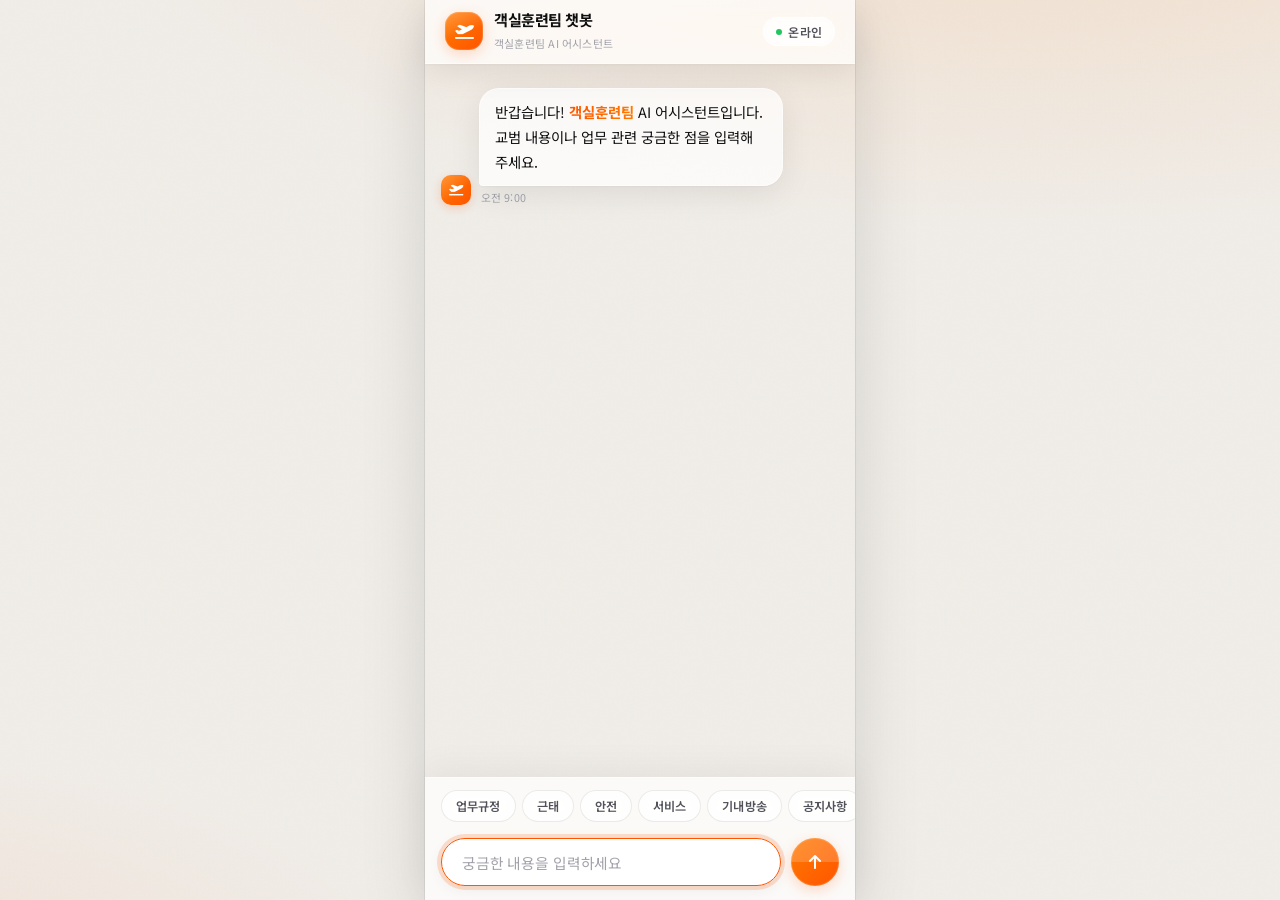
<file: index.html>
<!DOCTYPE html>
<html lang="ko">
<head>
    <meta charset="UTF-8">
    <meta name="viewport" content="width=device-width, initial-scale=1.0, viewport-fit=cover">
    <title>객실훈련팀 AI 어시스턴트</title>
    <link href="https://fonts.googleapis.com/css2?family=Noto+Sans+KR:wght@300;400;500;700&display=swap" rel="stylesheet">
    <link rel="stylesheet" href="https://cdnjs.cloudflare.com/ajax/libs/font-awesome/6.4.0/css/all.min.css">
    <link rel="stylesheet" href="style.css">
</head>
<body>

    <header>
        <div class="logo-area">
            <div class="logo-icon">
                <i class="fas fa-plane-departure"></i>
            </div>
            <div class="logo-text">
                <h1>객실훈련팀 챗봇</h1>
                <span>객실훈련팀 AI 어시스턴트</span>
            </div>
        </div>
        <div class="status-badge">
            <div class="status-dot"></div>
            온라인
        </div>
    </header>

    <main id="chat-container">
        <div class="message bot">
            <div class="avatar"><i class="fas fa-plane-departure"></i></div>
            <div class="msg-content">
                <div class="bubble">
                    반갑습니다! <strong>객실훈련팀</strong> AI 어시스턴트입니다.<br>
                    교범 내용이나 업무 관련 궁금한 점을 입력해 주세요.
                </div>
                <div class="timestamp">오전 9:00</div>
            </div>
        </div>
    </main>

    <footer>
        <div class="category-bar">
            <button class="cat-btn" data-query="업무규정에 대해 알려주세요">업무규정</button>
            <button class="cat-btn" data-query="근태 규정에 대해 알려주세요">근태</button>
            <button class="cat-btn" data-query="안전 절차에 대해 알려주세요">안전</button>
            <button class="cat-btn" data-query="서비스 매뉴얼에 대해 알려주세요">서비스</button>
            <button class="cat-btn" data-query="기내방송 안내 멘트를 알려주세요">기내방송</button>
            <button class="cat-btn" data-query="최근 공지사항을 알려주세요">공지사항</button>
        </div>
        <div class="input-area">
            <input type="text" id="user-input" placeholder="궁금한 내용을 입력하세요" autocomplete="off">
            <button id="send-btn" aria-label="전송"><i class="fas fa-arrow-up"></i></button>
        </div>
    </footer>

    <script type="module" src="main.js"></script>
</body>
</html>
</file>
<file: style.css>
/* ═══════════════════════════════════════
   DESIGN TOKENS
═══════════════════════════════════════ */
:root {
    --orange:       #FF5500;
    --orange-2:     #FF7A00;
    --orange-3:     #FFAA44;
    --orange-pale:  rgba(255, 85, 0, 0.08);
    --orange-glow:  rgba(255, 85, 0, 0.22);
    --orange-ring:  rgba(255, 85, 0, 0.18);

    --bg:       #F0EDE8;
    --bg-noise: url("data:image/svg+xml,%3Csvg xmlns='http://www.w3.org/2000/svg' width='200' height='200'%3E%3Cfilter id='n'%3E%3CfeTurbulence type='fractalNoise' baseFrequency='0.75' numOctaves='4' stitchTiles='stitch'/%3E%3C/filter%3E%3Crect width='200' height='200' filter='url(%23n)' opacity='0.025'/%3E%3C/svg%3E");

    --glass-bg:     rgba(255, 255, 255, 0.72);
    --glass-border: rgba(255, 255, 255, 0.55);
    --glass-shadow: 0 8px 32px rgba(0, 0, 0, 0.08), 0 1px 2px rgba(0,0,0,0.04);

    --surface:   #FFFFFF;
    --surface-2: rgba(240, 237, 232, 0.7);

    --text-1: #0F0F10;
    --text-2: #52525B;
    --text-3: #A1A1AA;

    --border: rgba(0, 0, 0, 0.07);

    --header-h: 64px;
    --r-pill:   9999px;
    --r-msg:    20px;
    --r-card:   16px;
    --r-avatar: 14px;

    --ease-spring: cubic-bezier(0.175, 0.885, 0.32, 1.275);
    --ease-out:    cubic-bezier(0.16, 1, 0.3, 1);
}

/* ═══════════════════════════════════════
   BASE
═══════════════════════════════════════ */
*, *::before, *::after {
    box-sizing: border-box;
    margin: 0;
    padding: 0;
}

body {
    font-family: 'Noto Sans KR', -apple-system, BlinkMacSystemFont, 'Segoe UI', sans-serif;
    background:
        var(--bg-noise),
        radial-gradient(ellipse 120% 60% at 80% -10%, rgba(255, 122, 0, 0.12) 0%, transparent 60%),
        radial-gradient(ellipse 80% 50% at -10% 110%, rgba(255, 85, 0, 0.08) 0%, transparent 55%),
        var(--bg);
    height: 100vh;
    display: flex;
    flex-direction: column;
    overflow: hidden;
    color: var(--text-1);
    -webkit-font-smoothing: antialiased;
    -moz-osx-font-smoothing: grayscale;
}

/* ═══════════════════════════════════════
   HEADER — glassmorphism
═══════════════════════════════════════ */
header {
    height: var(--header-h);
    background: var(--glass-bg);
    backdrop-filter: blur(20px) saturate(1.8);
    -webkit-backdrop-filter: blur(20px) saturate(1.8);
    border-bottom: 1px solid var(--glass-border);
    display: flex;
    align-items: center;
    justify-content: space-between;
    padding: 0 20px;
    position: sticky;
    top: 0;
    z-index: 100;
    box-shadow: var(--glass-shadow);
}

.logo-area {
    display: flex;
    align-items: center;
    gap: 11px;
}

.logo-icon {
    width: 38px;
    height: 38px;
    min-width: 38px;
    background: linear-gradient(135deg, var(--orange-2), var(--orange));
    border-radius: var(--r-avatar);
    display: flex;
    align-items: center;
    justify-content: center;
    color: white;
    font-size: 0.95rem;
    box-shadow: 0 4px 14px var(--orange-glow), 0 0 0 1px rgba(255,255,255,0.15) inset;
    position: relative;
    overflow: hidden;
}

.logo-icon::after {
    content: '';
    position: absolute;
    inset: 0;
    background: linear-gradient(160deg, rgba(255,255,255,0.25) 0%, transparent 55%);
    border-radius: inherit;
}

.logo-text h1 {
    font-size: 0.95rem;
    font-weight: 700;
    letter-spacing: -0.03em;
    color: var(--text-1);
    line-height: 1.2;
}

.logo-text span {
    font-size: 0.68rem;
    color: var(--text-3);
    font-weight: 400;
    letter-spacing: 0.02em;
}

.status-badge {
    display: flex;
    align-items: center;
    gap: 6px;
    font-size: 0.75rem;
    font-weight: 600;
    color: var(--text-2);
    background: rgba(255, 255, 255, 0.6);
    backdrop-filter: blur(10px);
    padding: 5px 12px;
    border-radius: var(--r-pill);
    border: 1px solid var(--glass-border);
    letter-spacing: 0.02em;
}

.status-dot {
    width: 6px;
    height: 6px;
    min-width: 6px;
    background: #22C55E;
    border-radius: 50%;
    animation: pulse-green 2.5s ease infinite;
}

@keyframes pulse-green {
    0%, 100% { box-shadow: 0 0 0 2px rgba(34, 197, 94, 0.3); }
    50%       { box-shadow: 0 0 0 5px rgba(34, 197, 94, 0.08); }
}

/* ═══════════════════════════════════════
   CHAT AREA
═══════════════════════════════════════ */
#chat-container {
    flex: 1;
    padding: 24px 16px;
    overflow-y: auto;
    display: flex;
    flex-direction: column;
    gap: 12px;
    scroll-behavior: smooth;
    overscroll-behavior: contain;
}

#chat-container::-webkit-scrollbar { width: 3px; }
#chat-container::-webkit-scrollbar-thumb {
    background: rgba(0,0,0,0.08);
    border-radius: 3px;
}

/* ═══════════════════════════════════════
   MESSAGES
═══════════════════════════════════════ */
.message {
    display: flex;
    align-items: flex-end;
    gap: 8px;
    max-width: 86%;
    animation: msgIn 0.36s var(--ease-spring) both;
}

@keyframes msgIn {
    from {
        opacity: 0;
        transform: translateY(14px) scale(0.96);
        filter: blur(2px);
    }
    to {
        opacity: 1;
        transform: translateY(0) scale(1);
        filter: blur(0);
    }
}

.message.bot  { align-self: flex-start; }

.message.user {
    align-self: flex-end;
    flex-direction: row-reverse;
}

/* ─ Avatar ─ */
.avatar {
    width: 30px;
    height: 30px;
    min-width: 30px;
    background: linear-gradient(135deg, var(--orange-2), var(--orange));
    border-radius: 10px;
    display: flex;
    align-items: center;
    justify-content: center;
    color: white;
    font-size: 0.72rem;
    box-shadow: 0 3px 10px var(--orange-glow);
    flex-shrink: 0;
    position: relative;
    overflow: hidden;
}

.avatar::after {
    content: '';
    position: absolute;
    inset: 0;
    background: linear-gradient(145deg, rgba(255,255,255,0.22) 0%, transparent 60%);
}

/* ─ Content wrapper ─ */
.msg-content {
    display: flex;
    flex-direction: column;
    gap: 4px;
}

.message.user .msg-content { align-items: flex-end; }

/* ─ Bubbles ─ */
.bubble {
    padding: 11px 15px;
    border-radius: var(--r-msg);
    font-size: 0.9rem;
    line-height: 1.72;
    position: relative;
    word-break: keep-all;
}

.message.bot .bubble {
    background: var(--glass-bg);
    backdrop-filter: blur(16px) saturate(1.6);
    -webkit-backdrop-filter: blur(16px) saturate(1.6);
    color: var(--text-1);
    border-bottom-left-radius: 4px;
    border: 1px solid var(--glass-border);
    box-shadow: var(--glass-shadow);
}

.message.user .bubble {
    background: linear-gradient(140deg, var(--orange-2) 0%, var(--orange) 60%, #D94400 100%);
    color: white;
    border-bottom-right-radius: 4px;
    box-shadow: 0 4px 18px var(--orange-glow), 0 0 0 1px rgba(255,255,255,0.12) inset;
    position: relative;
    overflow: hidden;
}

.message.user .bubble::before {
    content: '';
    position: absolute;
    top: 0; left: 0; right: 0;
    height: 50%;
    background: linear-gradient(180deg, rgba(255,255,255,0.12) 0%, transparent 100%);
    border-radius: inherit;
}

/* ─ Timestamp ─ */
.timestamp {
    font-size: 0.67rem;
    color: var(--text-3);
    padding: 0 2px;
    letter-spacing: 0.01em;
}

/* ═══════════════════════════════════════
   FOOTER — glass panel
═══════════════════════════════════════ */
footer {
    background: var(--glass-bg);
    backdrop-filter: blur(24px) saturate(1.8);
    -webkit-backdrop-filter: blur(24px) saturate(1.8);
    border-top: 1px solid var(--glass-border);
    box-shadow: 0 -8px 32px rgba(0,0,0,0.05);
    padding-bottom: env(safe-area-inset-bottom, 0px);
}

/* ─ Category Bar ─ */
.category-bar {
    display: flex;
    gap: 6px;
    padding: 12px 16px 8px;
    overflow-x: auto;
    scrollbar-width: none;
}

.category-bar::-webkit-scrollbar { display: none; }

.cat-btn {
    flex-shrink: 0;
    padding: 6px 14px;
    border-radius: var(--r-pill);
    border: 1px solid rgba(0,0,0,0.08);
    background: rgba(255, 255, 255, 0.55);
    color: var(--text-2);
    font-size: 0.76rem;
    font-weight: 600;
    cursor: pointer;
    transition: all 0.2s var(--ease-out);
    font-family: inherit;
    white-space: nowrap;
    letter-spacing: 0.01em;
    backdrop-filter: blur(8px);
    position: relative;
    isolation: isolate;
    overflow: hidden;
}

.cat-btn::before {
    content: '';
    position: absolute;
    inset: 0;
    background: linear-gradient(135deg, var(--orange-2), var(--orange));
    opacity: 0;
    transition: opacity 0.2s;
    z-index: -1;
    border-radius: inherit;
}

.cat-btn:hover {
    border-color: transparent;
    color: white;
    transform: translateY(-1px);
    box-shadow: 0 4px 14px var(--orange-glow);
}

.cat-btn:hover::before { opacity: 1; }

.cat-btn:active { transform: scale(0.94) translateY(0); }

/* ─ Input Area ─ */
.input-area {
    display: flex;
    align-items: center;
    padding: 8px 16px 14px;
    gap: 10px;
}

#user-input {
    flex: 1;
    height: 48px;
    border: 1.5px solid rgba(255, 255, 255, 0.6);
    border-radius: var(--r-pill);
    padding: 0 20px;
    font-size: 0.92rem;
    font-family: inherit;
    outline: none;
    background: rgba(255, 255, 255, 0.55);
    backdrop-filter: blur(10px);
    color: var(--text-1);
    transition: all 0.22s var(--ease-out);
    caret-color: var(--orange);
    letter-spacing: -0.01em;
}

#user-input::placeholder {
    color: var(--text-3);
    font-weight: 400;
}

#user-input:focus {
    border-color: var(--orange);
    background: rgba(255, 255, 255, 0.85);
    box-shadow: 0 0 0 4px var(--orange-ring), 0 4px 16px rgba(0,0,0,0.06);
}

#send-btn {
    width: 48px;
    height: 48px;
    min-width: 48px;
    border: none;
    border-radius: 50%;
    background: linear-gradient(135deg, var(--orange-2) 0%, var(--orange) 100%);
    color: white;
    cursor: pointer;
    display: flex;
    align-items: center;
    justify-content: center;
    font-size: 1rem;
    transition: all 0.2s var(--ease-spring);
    box-shadow: 0 4px 14px var(--orange-glow), 0 0 0 1px rgba(255,255,255,0.15) inset;
    position: relative;
    overflow: hidden;
    flex-shrink: 0;
}

#send-btn::before {
    content: '';
    position: absolute;
    top: 0; left: 0; right: 0;
    height: 50%;
    background: rgba(255,255,255,0.18);
}

#send-btn:hover {
    transform: scale(1.08) translateY(-1px);
    box-shadow: 0 8px 22px var(--orange-glow);
}

#send-btn:active {
    transform: scale(0.92);
    box-shadow: 0 2px 8px var(--orange-glow);
}

#send-btn:disabled {
    opacity: 0.4;
    cursor: not-allowed;
    transform: none;
    box-shadow: none;
}

/* ═══════════════════════════════════════
   LOADING — shimmer dots
═══════════════════════════════════════ */
.loading-bubble {
    display: flex;
    align-items: center;
    gap: 10px;
}

.loading-text {
    font-size: 0.78rem;
    color: var(--text-3);
    font-weight: 500;
}

.loading {
    display: flex;
    gap: 5px;
    align-items: center;
    padding: 4px 0;
}

.dot {
    width: 6px;
    height: 6px;
    background: linear-gradient(135deg, var(--orange-2), var(--orange));
    border-radius: 50%;
    opacity: 0.3;
    animation: dotBounce 1.2s var(--ease-out) infinite;
}

.dot:nth-child(2) { animation-delay: 0.18s; }
.dot:nth-child(3) { animation-delay: 0.36s; }

@keyframes dotBounce {
    0%, 60%, 100% { transform: translateY(0);    opacity: 0.3; }
    30%            { transform: translateY(-6px); opacity: 1;   }
}

/* ═══════════════════════════════════════
   MARKDOWN IN BUBBLES
═══════════════════════════════════════ */
.bubble strong { font-weight: 700; }

.message.bot .bubble strong {
    color: var(--orange);
    background: linear-gradient(90deg, var(--orange) 0%, var(--orange-2) 100%);
    -webkit-background-clip: text;
    -webkit-text-fill-color: transparent;
    background-clip: text;
}

.bubble ul, .bubble ol {
    margin-left: 18px;
    margin-block: 6px;
}

.bubble li { margin-block: 3px; }

.bubble hr {
    border: none;
    border-top: 1px solid var(--border);
    margin-block: 12px;
    opacity: 0.5;
}

/* ─ Source Badge ─ */
.source-badge {
    display: inline-flex;
    align-items: center;
    gap: 4px;
    font-size: 0.67rem;
    background: var(--orange-pale);
    color: var(--orange);
    padding: 3px 9px;
    border-radius: 8px;
    margin-top: 10px;
    font-weight: 700;
    letter-spacing: 0.03em;
    border: 1px solid rgba(255, 85, 0, 0.14);
    text-transform: uppercase;
}

/* ═══════════════════════════════════════
   SCROLL-TO-BOTTOM FAB (optional glow ring)
═══════════════════════════════════════ */
.scroll-fab {
    position: absolute;
    bottom: 16px;
    right: 16px;
    width: 36px;
    height: 36px;
    border-radius: 50%;
    background: var(--surface);
    border: 1px solid var(--border);
    box-shadow: 0 4px 16px rgba(0,0,0,0.1);
    display: flex;
    align-items: center;
    justify-content: center;
    cursor: pointer;
    transition: all 0.2s var(--ease-spring);
}

.scroll-fab:hover {
    transform: scale(1.1);
    box-shadow: 0 6px 20px rgba(0,0,0,0.14);
}

/* ═══════════════════════════════════════
   RESPONSIVE
═══════════════════════════════════════ */
@media (max-width: 430px) {
    #chat-container { padding: 18px 12px; }
    .input-area     { padding: 8px 12px 14px; }
    .category-bar   { padding: 10px 12px 6px; }
}

@media (min-width: 431px) {
    body {
        max-width: 430px;
        margin: 0 auto;
        border-radius: 0;
        box-shadow: 0 0 0 1px rgba(0,0,0,0.06), 0 24px 64px rgba(0,0,0,0.12);
        height: 100vh;
    }
}
</file>
